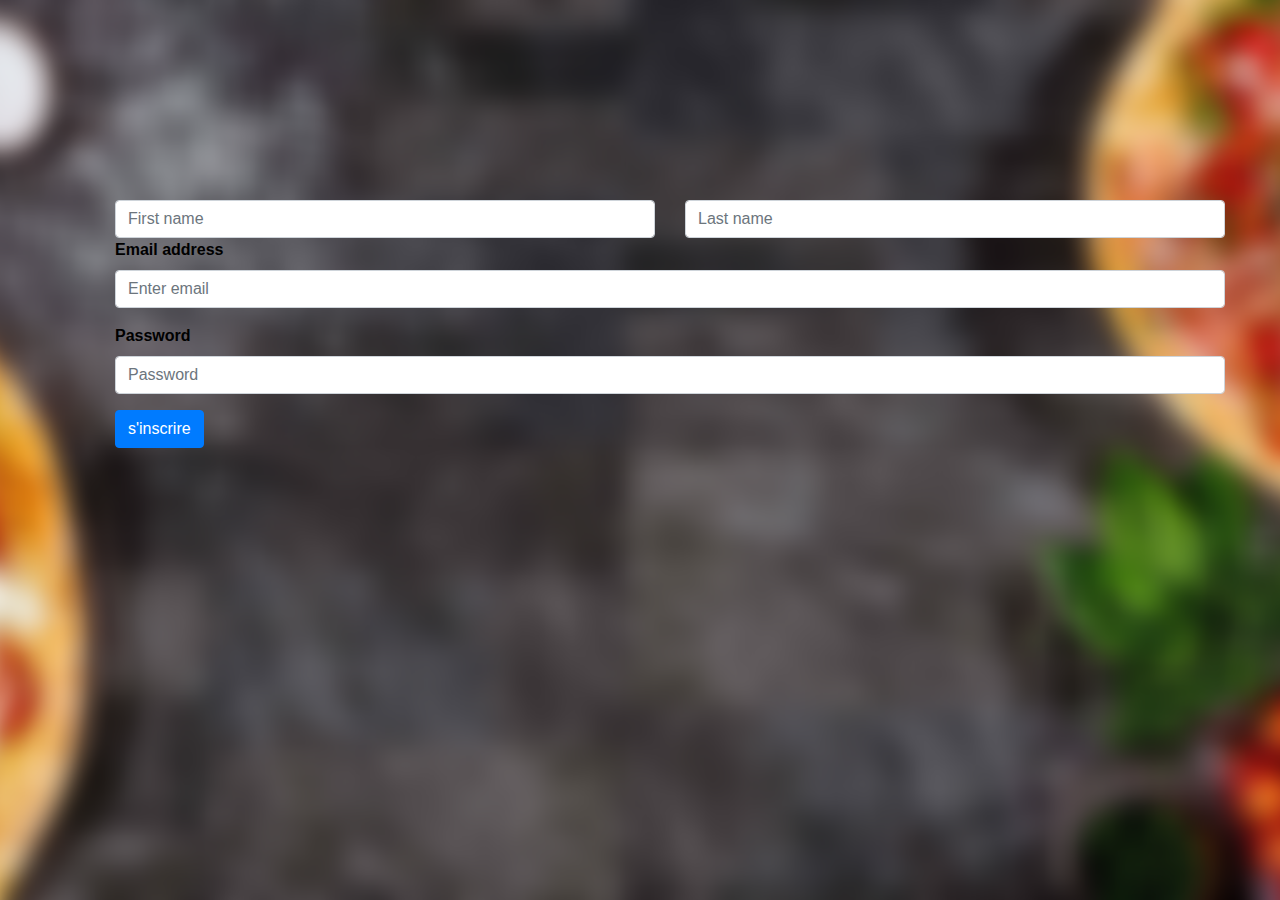
<file: inscription.html>
<!DOCTYPE html>
<html>
<head>
  <link rel="stylesheet" href="https://cdn.jsdelivr.net/npm/bootstrap@4.0.0/dist/css/bootstrap.min.css" integrity="sha384-Gn5384xqQ1aoWXA+058RXPxPg6fy4IWvTNh0E263XmFcJlSAwiGgFAW/dAiS6JXm" crossorigin="anonymous">
  <script language="javascript" src="./js/inscription.js"></script></script>
  <link rel="icon" href="assets\icon\login.png">
  <title>isncription</title>
<style>
body, html {
  height: 100%;
  margin: 0;
}

* {
  box-sizing: border-box;
}
.bg-img{
 background-image: url("./assets/backgrounds/login.png");
  /* Add the blur effect */
 
  /* Center and scale the image nicely */
  background-position: center;
  background-repeat: no-repeat;
  background-size: cover;
  width: 100%;
 height: 100%;
  position: absolute;
}

.container{
    position: absolute;
}
.f{
  position: relative;
  top: 200px;
  left: 100px;
}
b{
  color: black;
}
</style>
</head>
<body>

   
<div class="bg-img"></div>

<div class="container">
    <form class="f" name='frm'  action="ordering.html">
        <div class="row">
          <div class="col">
            <input type="text" class="form-control" name="firstname" placeholder="First name">
          </div>
          <div class="col">
            <input type="text" class="form-control" name="lastname" placeholder="Last name">
          </div>
        </div>
        <div class="form-group">
            <label for="exampleInputEmail1"><b>Email address</b> </label>
            <input type="email" class="form-control" name="email" id="exampleInputEmail1" aria-describedby="emailHelp" placeholder="Enter email">            
          </div>
          <div class="form-group">
            <label for="exampleInputPassword1"><b>Password</b> </label>
            <input type="password" name="password" class="form-control" id="exampleInputPassword1" placeholder="Password">
          </div>   
         <button type="submit" href="./ordering.html" class="btn btn-primary" onclick="verifInscription()">s'inscrire</button>        
      </form>
   </div>


</body>
</html>
</file>
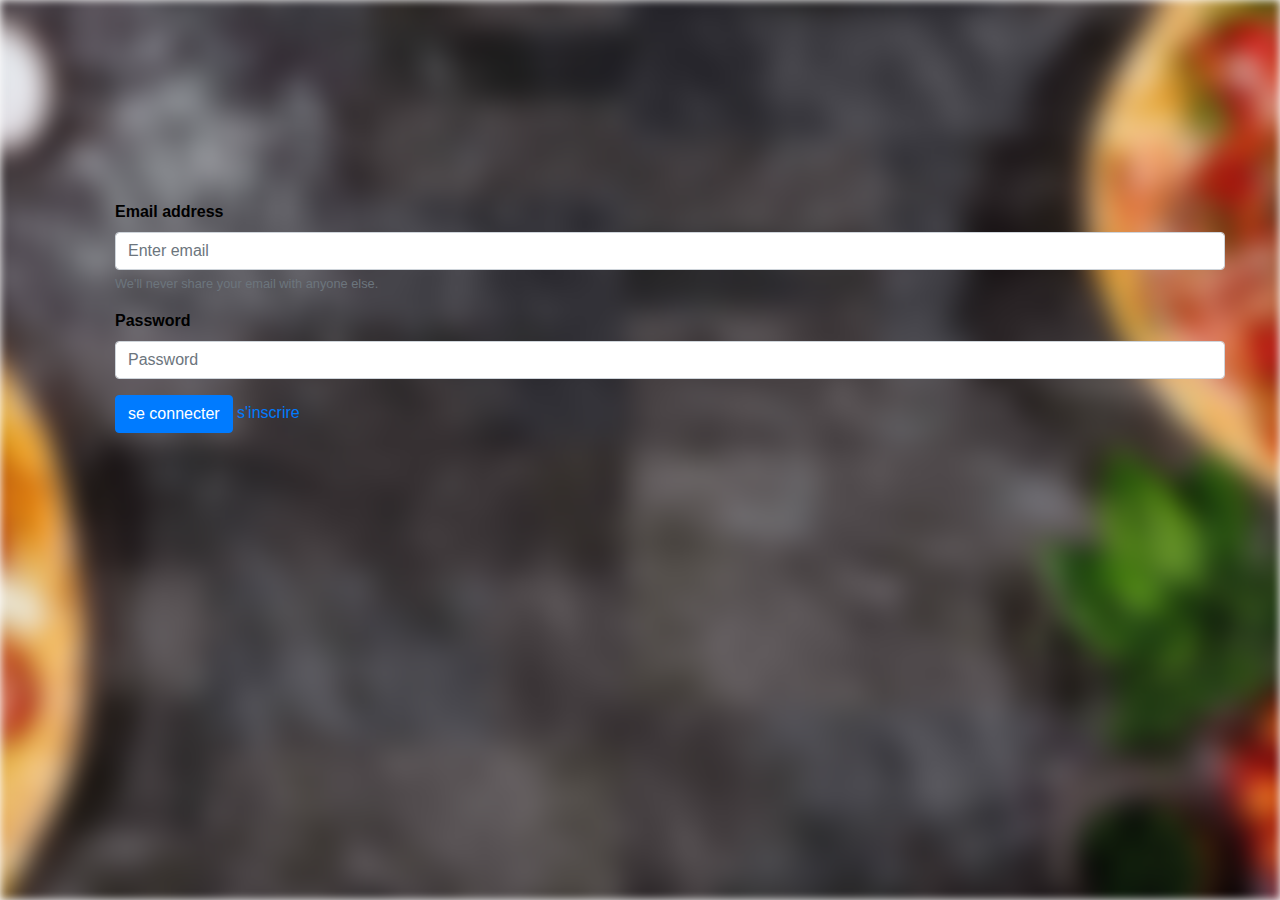
<file: login.html>
<!DOCTYPE html>
<html>
<head>
  <link rel="stylesheet" href="https://cdn.jsdelivr.net/npm/bootstrap@4.0.0/dist/css/bootstrap.min.css" integrity="sha384-Gn5384xqQ1aoWXA+058RXPxPg6fy4IWvTNh0E263XmFcJlSAwiGgFAW/dAiS6JXm" crossorigin="anonymous">
  <script language="javascript" src="./js/login.js"></script>
  <link rel="icon" href="assets\icon\login.png">
  <title>login</title>
<style>
body, html {
  height: 100%;
  margin: 0;
}

* {
  box-sizing: border-box;
}
.bg-img{
 background-image: url("./assets/backgrounds/login.png");
  /* Add the blur effect */
  filter: blur(4px);
  -webkit-filter: blur(4px);
  /* Center and scale the image nicely */
  background-position: center;
  background-repeat: no-repeat;
  background-size: cover;
  width: 100%;
 height: 100%;
  position: absolute;
}

.container{
    position: absolute;
}
.f{
  position: relative;
  top: 200px;
  left: 100px;
}
b{
  color: black;
}
</style>
</head>
<body>

   
<div class="bg-img"></div>

<div class="container">
  <form class="f" name='frm'action="ordering.html">
    <div class="form-group">
      <label for="email"><b>Email address</b> </label>
      <input type="email" class="form-control" id="email" aria-describedby="emailHelp"name='email' placeholder="Enter email">
      <small id="emailHelp" class="form-text text-muted">We'll never share your email with anyone else.</small>
    </div>
    <div class="form-group">
      <label for="password"><b>Password</b> </label>
      <input type="password" name='password' class="form-control" id="password" placeholder="Password">
    </div>   
    <button href="./ordering.html"  class="btn btn-primary" onclick="verifLogin()">se connecter</button>
    <a href="./inscription.html">s'inscrire</a>
  </form>     
   </div>


</body>
</html>
</file>
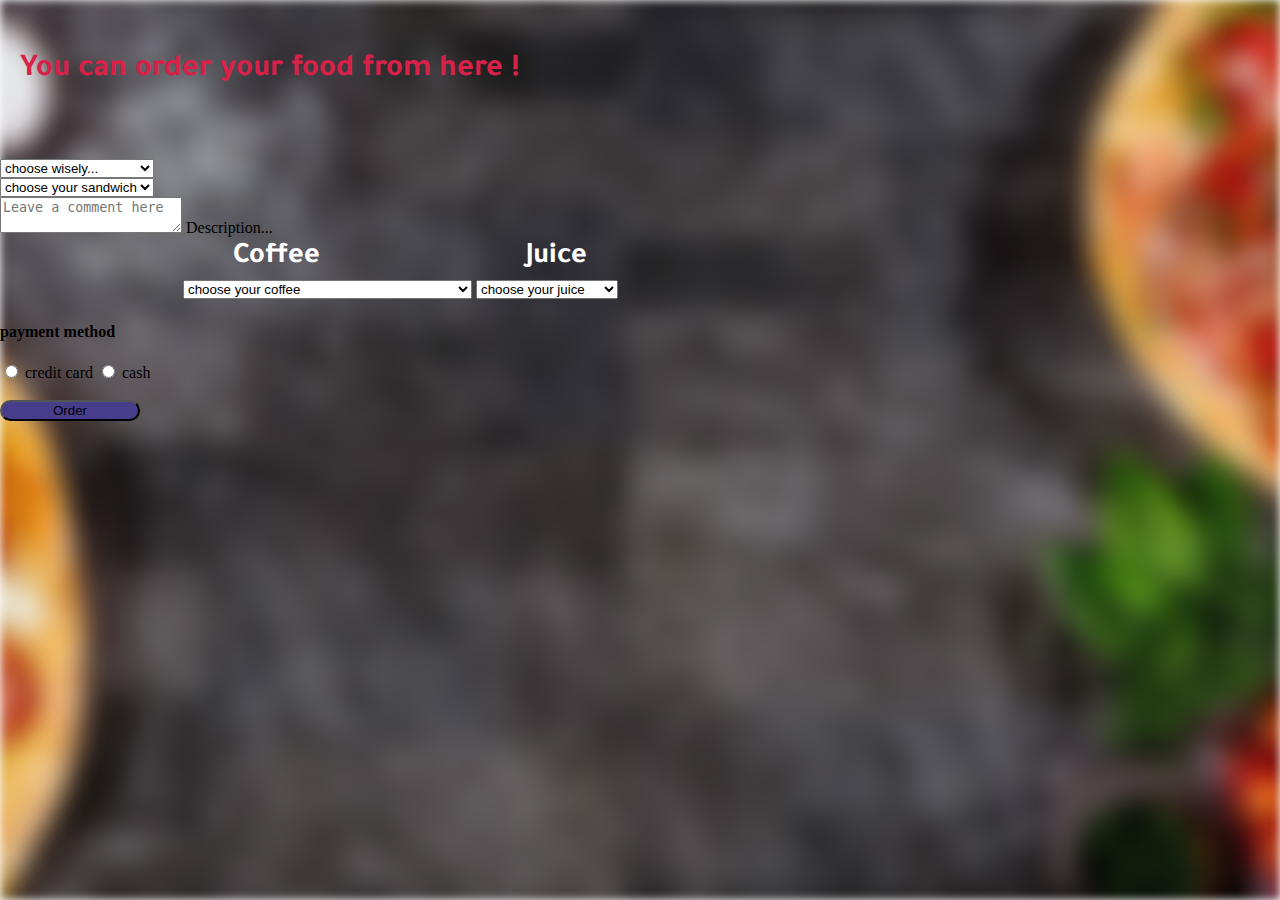
<file: ordering.html>
<!DOCTYPE html>
<html lang="en">
<head>
    <meta charset="UTF-8">
    <meta http-equiv="X-UA-Compatible" content="IE=edge">
    <meta name="viewport" content="width=device-width, initial-scale=1.0">
    
    <link href="https://fonts.googleapis.com/css2?family=Tajawal&display=swap" rel="stylesheet">
    <link href="https://cdn.jsdelivr.net/npm/bootstrap@5.1.3/dist/css/bootstrap.min.css" rel="stylesheet" integrity="sha384-1BmE4kWBq78iYhFldvKuhfTAU6auU8tT94WrHftjDbrCEXSU1oBoqyl2QvZ6jIW3" crossorigin="anonymous">
    <link rel="icon" href="assets\icon\ordering.png">
    <title>ordering</title>
  </head>
<style>
    body, html {
      height: 100%;
      margin: 0;
    }
    
    * {
      box-sizing: border-box;
    }
    h1{
        color: #D82148;
        padding: 30px 20px;
        font-family: 'Tajawal', sans-serif;
    }
    .jc{
        font-family: 'Tajawal', sans-serif;
        padding: 0 50px;
        font-size: 30px;
        color: #fff;
    }
    table{
        margin-left: 180px;
    }
    .bg-img{
     background-image: url("./assets/backgrounds/login.png");
      /* Add the blur effect */
      filter: blur(4px);
      -webkit-filter: blur(4px);
      /* Center and scale the image nicely */
      background-position: center;
      background-repeat: no-repeat;
      background-size: cover;
      width: 100%;
     height: 100%;
      position: absolute;
    }
    
    .container{
        position: absolute;
    }
    .f{
      position: relative;
      top: 200px;
      left: 100px;
    }
    h4{
        color: black;
    }
    b{
      color: black;
    }
    .but{
        background-color: darkslateblue;
        width: 140px;
        border-radius: 80px;
        margin-bottom: 20px;
    }
    .but:hover{
        background-color: #f15a19;
    }
    </style>
    </head>
    <body>
    
       
    <div class="bg-img"></div>
    
    <div class="container">
        <h1>You can order your food from here !</h1>
        <br>
        <form name="f" action="success.html">
        <select class="form-select form-select-lg mb-3" name="plat" aria-label=".form-select-lg example">
            <option selected>choose wisely...</option>
            <option value="La pizza napolitaine">La pizza napolitaine</option>
            <option value="La pizza al tegamino">La pizza al tegamino</option>
            <option value="La pizza new-yorkaise">La pizza new-yorkaise</option>
            <option value="couscous">couscous</option>
            <option value="chicken">chicken</option>
            <option value="spaghetti">spaghetti</option>
          </select>
          <br>
          <select class="form-select form-select-lg mb-3" name="sandwich" aria-label=".form-select-lg example">
            <option selected>choose your sandwich</option>
            <option value="Jack in the Box Tacos">Jack in the Box Tacos </option>
            <option value="Hot dog">Hot dog</option>
            <option value="Hamburger">Hamburger</option>
          </select><br>
          <div class="form-floating">
            <textarea class="form-control" placeholder="Leave a comment here" name='comment' id="comment"></textarea>
            <label for="floatingTextarea">Description...</label>
          </div>
          <table>
              <tr>
                 <td ><b class="jc">Coffee</b> </td> <td ><b class="jc">Juice</b> </td>
              </tr>
              <tr>
                  <td><select class="form-select form-select-lg mb-3" name='cafe' aria-label=".form-select-lg example">
                    <option selected>choose your coffee</option>
                    <option value="AMERICANO ">AMERICANO (or ESPRESSO AMERICANO)</option>
                    <option value="COLD BREW COFFEE">COLD BREW COFFEE</option>
                    <option value="ICED MOCHA">ICED MOCHA</option>
                  </select></td>
                  <td>
                    <select class="form-select form-select-lg mb-3" name="jus" aria-label=".form-select-lg example">
                        <option selected>choose your juice</option>
                        <option value="Freshii">Freshii</option>
                        <option value="Juice It Up"> Juice It Up!</option>
                        <option value="Bananas Smoothies"> Bananas Smoothies</option>
                      </select>
                  </td>
              </tr>
          </table>
          <div>
              <h4> payment method</h4>
              <input type="radio" value="card" name="payment"> credit card
              <input type="radio" value="cash" name="payment"> cash
          </div><br>
         <a href="./ordering.html"><input class="but" type="submit"  value="Order">  </a> 
        </form>
       </div>
    </body>
    </html>
</file>
